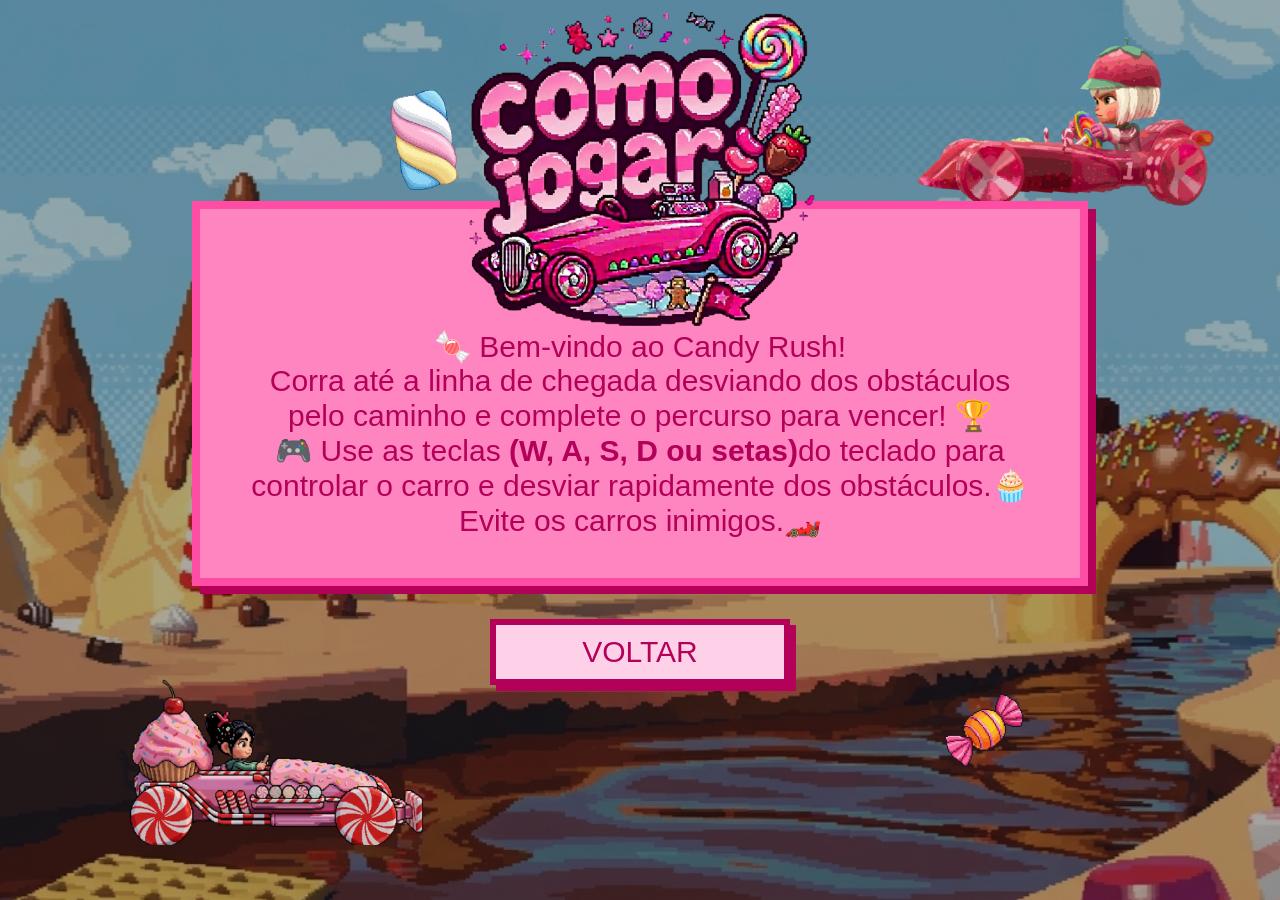
<file: comoJogar.html>
<!DOCTYPE html>
<html lang="pt-BR">
<head>
    <meta charset="UTF-8">
    <meta name="viewport" content="width=device-width, initial-scale=1.0">
    <link rel="stylesheet" href="comoJogar.css">
    <link rel="shortcut icon" href="./img/ponto2.png" type="image/x-icon"> 
    <title>Candy Rush - Como Jogar</title>
</head>
<body>

  <div class="pixel-car c1"></div>
  <div class="pixel-car c2"></div>

  <div class="candy c5"></div>
  <div class="candy c6"></div>
  

    <div class="menu">

        <div class="logo-top">
            <img src="./img/logoComoJogar.png">
        </div>

        <p>🍬 Bem-vindo ao Candy Rush!</p>
        <p>Corra até a linha de chegada desviando dos obstáculos pelo caminho e complete o percurso para vencer! 🏆</p>
        <p>🎮 Use as teclas <strong>(W, A, S, D ou setas)</strong>do teclado para controlar o carro e desviar rapidamente dos obstáculos.🧁</p>
        <p>Evite os carros inimigos.🏎️  </p>         
    </div>
    <br>
    <a href="index.html">
  <button class="footer">VOLTAR</button>
</a>

</body>
</html
</file>
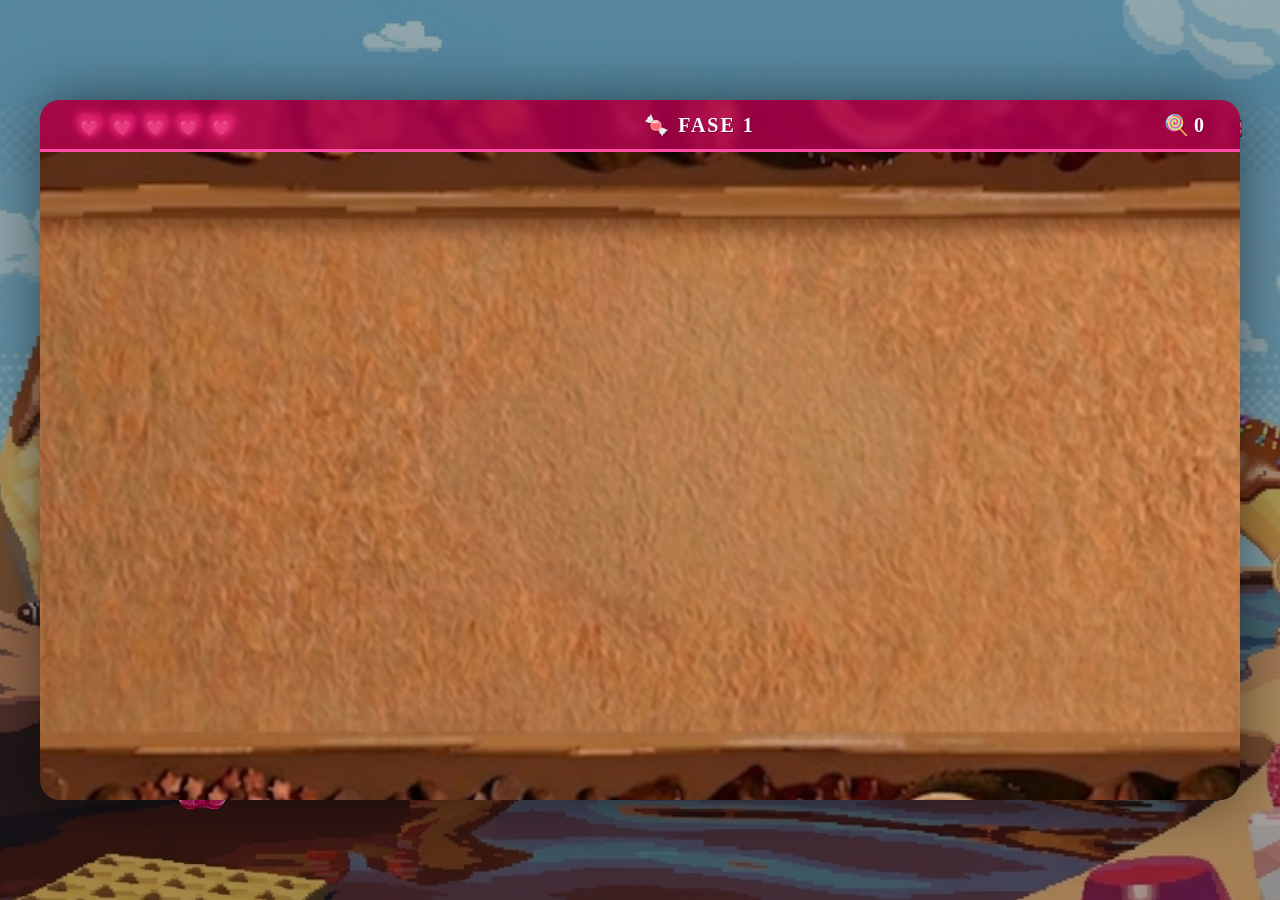
<file: jogo.html>
<!DOCTYPE html>
<html lang="pt-BR">
<head>
    <meta charset="UTF-8">
    <meta name="viewport" content="width=device-width, initial-scale=1.0">
    <link rel="stylesheet" href="./jogo.css">
    <link rel="shortcut icon" href="./img/ponto2.png" type="image/x-icon">
    <script src="./models/Carro.js" defer></script>
    <script src="./jogo.js" defer></script>
    <title>Candy Rush</title>
</head>
<body>

  <div class="candy c5"></div>
  <div class="candy c6"></div>
  <div class="candy c7"></div>
  <div class="candy c8"></div>

  <!-- Parte aonde acontece o jogo. -->
  <div id="game-wrapper">
    <div id="overlay">
      <div id="overlay-titulo"></div>
      <div id="overlay-pontos"></div>
      <div style="display:flex; gap:24px;">
        <button id="btn-reiniciar" class="btn">JOGAR NOVAMENTE</button>
        <button id="btn-inicio" class="btn">VOLTAR AO INÍCIO</button>
      </div>
  </div>

  <!-- Marcadores de vida, fases e pontos suspensos -->
    <div id="hud">
      <div id="hud-vidas"></div>
      <div id="hud-fase"></div>
      <div id="hud-pontos"></div>
    </div>

    <canvas id="des" width="1200" height="700"></canvas>
  </div>

</body>
</html>
</file>
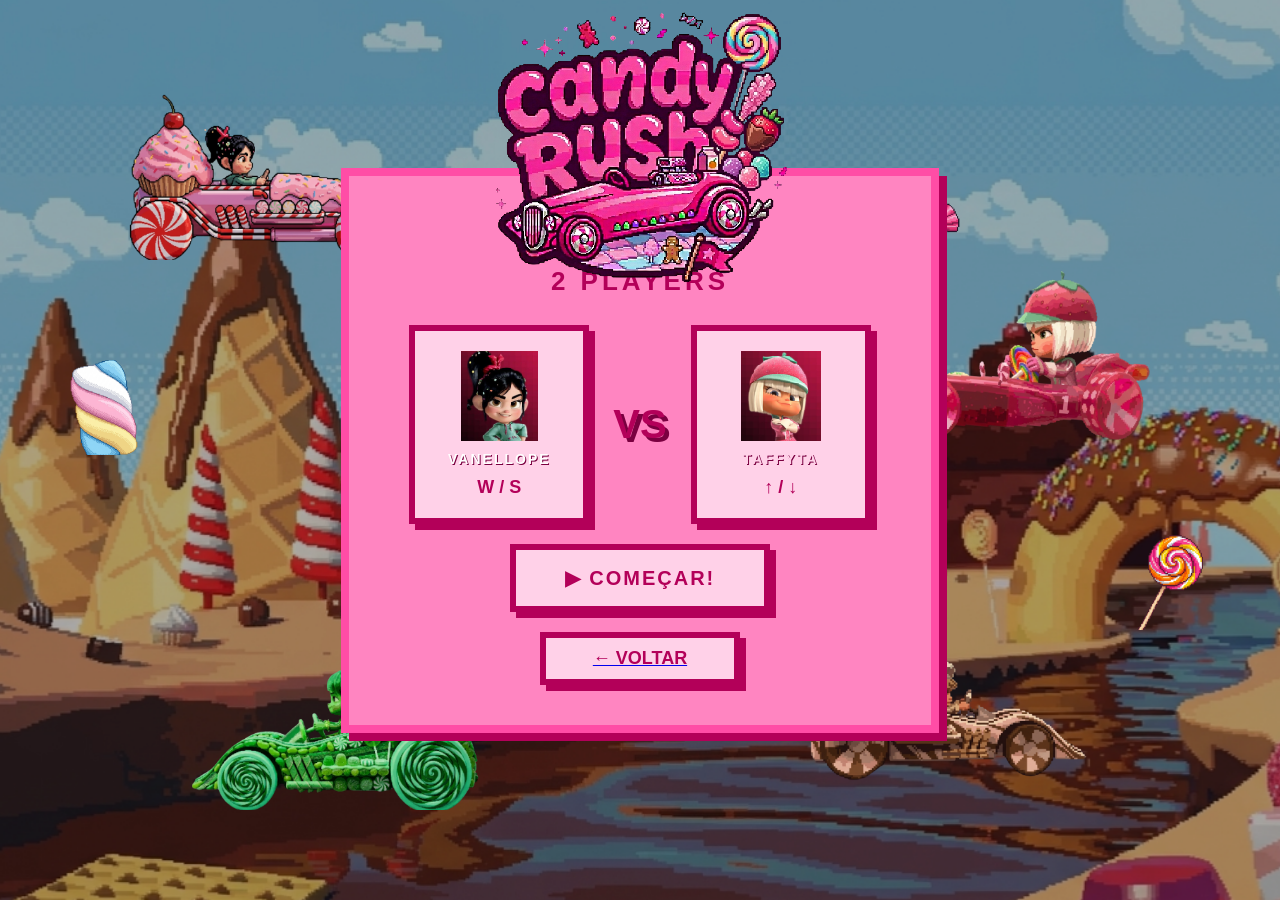
<file: jogo2.html>
<!DOCTYPE html>
<html lang="pt-BR">
<head>
    <meta charset="UTF-8">
    <meta name="viewport" content="width=device-width, initial-scale=1.0">
    <link rel="stylesheet" href="./jogo2.css">
    <link rel="shortcut icon" href="./img/ponto2.png" type="image/x-icon">
    <script src="./models/Carro.js" defer></script>
    <script src="./jogo2.js" defer></script>
    <title>Candy Rush - 2 Players</title>
</head>
<body>

  <!-- Tela de seleção -->
  <div id="tela-selecao">

    <div class="pixel-car c1"></div>
    <div class="pixel-car c2"></div>
    <div class="pixel-car c3"></div>
    <div class="pixel-car c4"></div>
    <div class="candy c5"></div>
    <div class="candy c6"></div>
    <div class="candy c7"></div>
    <div class="candy c8"></div>

    <div class="logo-top">
      <img src="./img/logo.png">
    </div>

    <div class="menu-selecao">

      <div class="selecao-titulo">2 PLAYERS</div>

      <div class="selecao-jogadores">

        <div class="jogador-card">
          <img class="jogador-img" src="./img/vanellope.png" alt="Vanellope">
          <div class="jogador-nome vanellope-cor">VANELLOPE</div>
          <div class="jogador-controles">W / S</div>
        </div>

        <div class="vs-text">VS</div>

        <div class="jogador-card">
          <img class="jogador-img" src="./img/taffyta.png" alt="Taffyta">
          <div class="jogador-nome taffyta-cor">TAFFYTA</div>
          <div class="jogador-controles">↑ / ↓</div>
        </div>

      </div>

      <button class="btn-pixel" id="btn-comecar">▶ COMEÇAR!</button>
      <a href="index.html"><button class="btn-footer">← VOLTAR</button></a>

    </div>
  </div>

  <!-- Tela do jogo -->
  <div id="game-area" style="display:none;">

    <div class="candy gc5"></div>
    <div class="candy gc6"></div>
    <div class="candy gc7"></div>
    <div class="candy gc8"></div>

    <div id="game-wrapper">

      <div id="overlay">
        <div id="overlay-titulo"></div>
        <div id="overlay-resultado"></div>
        <div class="overlay-btns">
          <button id="btn-reiniciar" class="btn-pixel">↺ JOGAR NOVAMENTE</button>
          <button id="btn-inicio" class="btn-pixel">⌂ INÍCIO</button>
        </div>
      </div>

      <div id="hud-p1" class="hud-player hud-top">
        <div class="hud-nome vanellope-cor">💜 VANELLOPE</div>
        <div id="hud-fase-p1" class="hud-fase"></div>
        <div id="hud-vidas-p1" class="hud-vidas"></div>
        <div id="hud-pontos-p1" class="hud-pontos"></div>
      </div>

      <canvas id="des1" width="1200" height="350"></canvas>
      <div id="divisor"></div>
      <canvas id="des2" width="1200" height="350"></canvas>

      <div id="hud-p2" class="hud-player hud-bot">
        <div class="hud-nome taffyta-cor">🩷 TAFFYTA</div>
        <div id="hud-fase-p2" class="hud-fase"></div>
        <div id="hud-vidas-p2" class="hud-vidas"></div>
        <div id="hud-pontos-p2" class="hud-pontos"></div>
      </div>

    </div>
  </div>

</body>
</html>
</file>
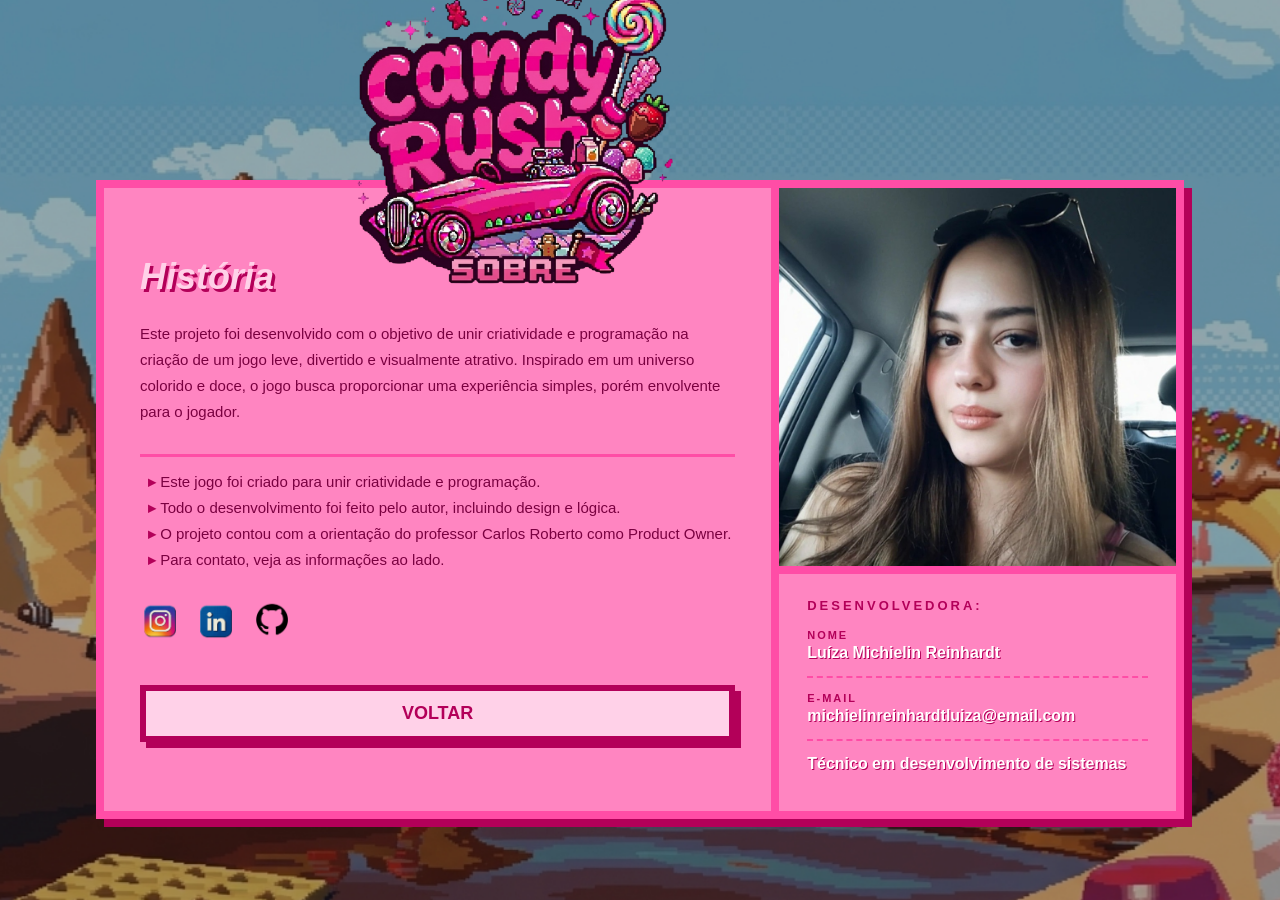
<file: sobre.html>
<!DOCTYPE html>
<html lang="pt-BR">

<head>
  <meta charset="UTF-8">
  <meta name="viewport" content="width=device-width, initial-scale=1.0">
  <link rel="stylesheet" href="sobre.css">
  <link rel="shortcut icon" href="./img/ponto2.png" type="image/x-icon">
  <title>Candy Rush - Sobre</title>
</head>

<body>

  <div class="logo-top">
    <img src="./img/logoSobre.png" alt="Candy Rush">
  </div>

  <div class="container">

    <div class="col-left">
      <h1><em>História</em></h1>

      <p>
        Este projeto foi desenvolvido com o objetivo de unir criatividade e programação na criação de um jogo leve,
        divertido e visualmente atrativo. Inspirado em um universo colorido e doce,
        o jogo busca proporcionar uma experiência simples, porém envolvente para o jogador.
      </p>

      <ul class="instrucoes">
        <li>Este jogo foi criado para unir criatividade e programação.</li>
        <li>Todo o desenvolvimento foi feito pelo autor, incluindo design e lógica.</li>
        <li>O projeto contou com a orientação do professor Carlos Roberto como Product Owner.</li>
        <li>Para contato, veja as informações ao lado.</li>
      </ul>

      <div class="redes-sociais">
        <a href="https://instagram.com/lu.michielin" target="_blank">
          <img src="./img/logoInsta.png" alt="Instagram">
        </a>
        <a href="https://www.linkedin.com/in/luiza-michielin-reinhardt-ab58073b5/" target="_blank">
          <img src="./img/logoLinked.png" alt="LinkedIn">
        </a>

        <a href="https://github.com/luizamichielinreinhardt" target="_blank">
          <img src="./img/logoGit.png" alt="LinkedIn">
        </a>
      </div>

      <a href="index.html" class="btn-voltar">VOLTAR</a>
    </div>

    <div class="col-right">

      <div class="foto-area">
        <img src="./img/fotoPerfil.jpg" alt="Foto">
        <div class="foto-placeholder">

          <span></span>
        </div>
      </div>

      <div class="info-area">
        <h3>Desenvolvedora:</h3>

        <div class="info-item">
          <label>Nome</label>
          <span>Luíza Michielin Reinhardt</span>
        </div>

        <div class="info-item">
          <label>E-mail</label>
          <span>michielinreinhardtluiza@email.com</span>
        </div>

        <div class="info-item">
          <span>Técnico em desenvolvimento de sistemas</span>
        </div>

      </div>
    </div>

  </div>

</body>

</html>
</file>
<file: comoJogar.css>
* {
  margin: 0;
  padding: 0;
  box-sizing: border-box;
  font-family: Verdana, Geneva, Tahoma, sans-serif;
}

body {
  height: 100vh;
  display: flex;
  flex-direction: column;
  justify-content: center;
  align-items: center;
  background-image: url(./img/imgfundo.png);
  background-size: cover;
  background-position: center;
  background-repeat: no-repeat;
}
.menu {
  position: relative;
  width: 70%;
  min-width: 600px; 
  margin: 0 auto;
  text-align: center;
  font-size: 30px;
  background: #ff85c1;
  padding: 120px 40px 40px; 
  border: 8px solid #ff4da6;
  box-shadow: 8px 8px 0px #b30059;
  color: #b30059;
}
.logo-top {
  position: absolute;
  top: -270px; 
  left: 50%;
  transform: translate(-50%); 
  width: 350px;
}
.logo-top img {  
  width: 100%;
  height: auto;
  display: block;
}

.btn {
  display: block;
  width: 260px; 
  margin: 35px ;
  padding: 16px; 
  border: 6px solid #b30059;
  background: #ffd1e8;
  color: #b30059;
  font-size: 24px; 
  cursor: pointer;
  box-shadow: 6px 6px 0px #b30059;
}

.btn:hover {
  transform: translate(3px, 3px);
  box-shadow: 3px 3px 0px #b30059;
}

.btn:active {
  transform: translate(6px, 6px);
  box-shadow: 0px 0px 0px #b30059;
}

a{
    text-decoration: none;
}
.pixel-car {
  position: absolute;
  width: 300px;
  height: 170px;
  background-size: cover;
  background-repeat: no-repeat;
  animation: float 2s infinite steps(2);
}

.candy {
  position: absolute;
  width: 80px;
  height: 100px;
  background-size: cover;
  background-repeat: no-repeat;
  animation: float 2s infinite steps(2);
}

.c1{
  top: 75%;
  left: 10%;
  background-image: url("./img/carro.png");
}

.c2{
  top: 4%;
  right: 5%;
  background-image: url(img/carro_inimigo4.png)
}

.c5{
  top: 10%;
  left: 30%;
  background-image: url("./img/ponto1.png");
}

.c6{
  top: 75%;
  right: 20%;
  background-image: url("./img/ponto2.png");
}


.footer {
  margin-top: 25px;
  font-size: 30px;
  display: block;
  width: 300px; 
  margin: 15px ;
  padding: 10px; 
  border: 6px solid #b30059;
  background: #ffd1e8;
  color: #b30059;
  cursor: pointer;
  box-shadow: 6px 6px 0px #b30059;
}

.footer:hover {
  transform: translate(3px, 3px);
  box-shadow: 3px 3px 0px #b30059;
}

.footer:active {
  transform: translate(6px, 6px);
  box-shadow: 0px 0px 0px #b30059;
}

@keyframes float {
  0% {
    transform: translateY(0);
  }
  50% {
    transform: translateY(-10px);
  }
  100% {
    transform: translateY(0);
  }
}
</file>
<file: jogo.css>
* {
    margin: 0;
    padding: 0;
    box-sizing: border-box;
}
html, body { /* Espaçamento do topo da tela */
    height: 100%;
}
body {
    background-image: url(./img/imgfundo.png);
    background-size: cover;
    background-position: center;
    background-repeat: no-repeat;
    background-attachment: fixed;
    overflow: hidden;
    display: flex;
    align-items: center;
    justify-content: center;
}
.candy {
    position: absolute;
    width: 70px;
    height: 90px;
    background-size: cover;
    background-repeat: no-repeat;
    animation: float 2s infinite steps(2);
}
.c5 {
    top: 20%;
    left: 5%;
    background-image: url("./img/ponto1.png");
}
.c6 {
    top: 10%;
    right: 3%;
    background-image: url("./img/ponto2.png");
}
.c7 {
    bottom: 10%;
    left: 13%;
    background-image: url("./img/ponto3.png");
}
.c8 {
    bottom: 20%;
    right: 10%;
    background-image: url("./img/ponto4.png");
}
#game-wrapper {
    position: relative;
    width: 1200px;
    height: 700px;
}
#hud {
    position: absolute;
    top: 0;
    left: 0;
    width: 100%;
    height: 52px;
    background: rgba(180, 0, 80, 0.82);
    border-radius: 20px 20px 0 0;
    display: flex;
    align-items: center;
    justify-content: space-between;
    padding: 0 36px;
    z-index: 20;
    backdrop-filter: blur(4px);
    border-bottom: 3px solid #ff4da6;
}
#hud-vidas {
    display: flex;
    align-items: center;
    gap: 6px;
    transition: transform 0.15s;
}
#hud-vidas.ganhou { /* animação quando pega um coração*/
    transform: scale(1.3);
}
.coracao {
    font-size: 22px;
    filter: drop-shadow(0 0 4px #ff4da6) drop-shadow(0 0 8px #ff006699);
    animation: pulso-coracao 1.6s ease-in-out infinite;
}
#hud-fase {
    font-size: 20px;
    font-weight: bold;
    color: #fff;
    letter-spacing: 2px;
    text-shadow: 1px 1px 0 #7a0040;
}
#hud-pontos {
    font-size: 20px;
    font-weight: bold;
    color: #fff;
    text-shadow: 1px 1px 0 #7a0040;
}
canvas {
    position: absolute;
    top: 0;
    left: 0;
    width: 1200px;
    height: 700px;
    border-radius: 20px;
    background-image: url(./img/fundo_1.png);
    background-size: 100% 100%;
    background-repeat: no-repeat;
    background-position: center;
    box-shadow: 0 0 60px rgba(0,0,0,0.5);
    z-index: 1;
}
#overlay {
    display: none;
    position: absolute;
    top: 0;
    left: 0;
    width: 100%;
    height: 100%;
    z-index: 15;
    border-radius: 20px;
    flex-direction: column;
    align-items: center;
    justify-content: center;
}
#overlay-titulo {
    font-size: 72px;
    font-weight: bold;
    margin-bottom: 16px;
}
#overlay-pontos {
    font-size: 32px;
    color: #fff;
    margin-bottom: 40px;
}
.btn {
    background: linear-gradient(135deg, #ff4da6, #b30059);
    color: #fff;
    font-size: 20px;
    font-weight: bold;
    border: none;
    border-radius: 12px;
    padding: 14px 32px;
    cursor: pointer;
    letter-spacing: 2px;
    box-shadow: 0 4px 20px rgba(255, 77, 166, 0.5);
    transition: transform 0.15s, box-shadow 0.15s;
}
.btn:hover {
    transform: scale(1.07);
    box-shadow: 0 6px 28px rgba(255, 77, 166, 0.8);
}
@keyframes float {
    0%   { transform: translateY(0); }
    50%  { transform: translateY(-10px); }
    100% { transform: translateY(0); }
}
</file>
<file: jogo2.css>
* {
  margin: 0;
  padding: 0;
  box-sizing: border-box;
  font-family: Verdana, Geneva, Tahoma, sans-serif;
}
html, body {
  height: 100%;
}
body {
  display: flex;
  align-items: center;
  justify-content: center;
  background-image: url(./img/imgfundo.png);
  background-size: cover;
  background-position: center;
  background-repeat: no-repeat;
  overflow: hidden;
}
.pixel-car {
  position: absolute;
  width: 300px;
  height: 170px;
  background-size: cover;
  background-repeat: no-repeat;
  animation: float 2s infinite steps(2);
}
.candy {
  position: absolute;
  width: 80px;
  height: 95px;
  background-size: cover;
  background-repeat: no-repeat;
  animation: float 2s infinite steps(2);
}
.c1 { 
  top: 10%; 
  left: 10%;   
  background-image: url("./img/carro.png"); 
}
.c2 { 
  top: 30%; 
  right: 10%;  
  background-image: url("./img/carro_inimigo4.png"); 
}
.c3 { 
  bottom: 10%; 
  left: 15%; 
  background-image: url("./img/carro_inimigo2.png"); 
}
.c4 { 
  bottom: 10%; 
  right: 15%; 
  background-image: url("./img/carro_paginaIni1.png"); 
}
.c5 { 
  top: 40%; 
  left: 5%;    
  background-image: url("./img/ponto1.png"); 
}
.c6 { 
  top: 20%; 
  right: 25%;  
  background-image: url("./img/ponto2.png"); 
}
.c7 { 
  bottom: 40%; 
  left: 30%; 
  background-image: url("./img/ponto3.png"); 
}
.c8 { 
  bottom: 30%; 
  right: 6%; 
  background-image: url("./img/ponto4.png"); 
}
.logo-top {
  position: absolute;
  top: 50px;
  left: 50%;
  transform: translateX(-50%);
  width: 100px;
  height: 170px;
  display: flex;
  align-items: center;
  justify-content: center;
  z-index: 10;
}
.logo-top img {
  image-rendering: pixelated;
  width: 300%;
  height: 300%;
  object-fit: contain;
}
.menu-selecao {
  position: relative;
  z-index: 5;
  text-align: center;
  background: #ff85c1;
  padding: 90px 60px 40px;
  border: 8px solid #ff4da6;
  box-shadow: 8px 8px 0px #b30059;
  min-width: 560px;
  display: flex;
  flex-direction: column;
  align-items: center;
  gap: 20px;
}
.selecao-titulo {
  font-size: 26px;
  color: #b30059;
  letter-spacing: 4px;
  font-weight: bold;
  margin-bottom: 8px;
}
.selecao-jogadores {
  display: flex;
  align-items: center;
  justify-content: center;
  gap: 24px;
  width: 100%;
}
.jogador-card {
  background: #ffd1e8;
  border: 6px solid #b30059;
  box-shadow: 6px 6px 0px #b30059;
  padding: 20px 24px;
  display: flex;
  flex-direction: column;
  align-items: center;
  gap: 10px;
  width: 180px;
}
.jogador-img {
  width: 110px;
  height: 90px;
  object-fit: contain;
  image-rendering: pixelated;
}
.jogador-nome {
  font-size: 14px;
  font-weight: bold;
  letter-spacing: 2px;
}
.jogador-controles {
  font-size: 18px;
  color: #b30059;
  font-weight: bold;
}
.vanellope-cor { color: #fff; text-shadow: 1px 1px 0 #7a0040; }
.taffyta-cor   { color: #ffd1e8; text-shadow: 1px 1px 0 #7a0040; }
.vs-text {
  font-size: 40px;
  font-weight: bold;
  color: #b30059;
  text-shadow: 4px 4px 0px #7a0040;
  animation: float 1.5s infinite steps(2);
}
.btn-pixel {
  display: block;
  width: 260px;
  padding: 16px;
  border: 6px solid #b30059;
  background: #ffd1e8;
  color: #b30059;
  font-size: 20px;
  font-family: Verdana, Geneva, Tahoma, sans-serif;
  font-weight: bold;
  cursor: pointer;
  box-shadow: 6px 6px 0px #b30059;
  letter-spacing: 2px;
}
.btn-pixel:hover {
  transform: translate(3px, 3px);
  box-shadow: 3px 3px 0px #b30059;
}
.btn-pixel:active {
  transform: translate(6px, 6px);
  box-shadow: 0px 0px 0px #b30059;
}
.btn-footer {
  display: block;
  width: 200px;
  padding: 10px;
  border: 6px solid #b30059;
  background: #ffd1e8;
  color: #b30059;
  font-size: 18px;
  font-family: Verdana, Geneva, Tahoma, sans-serif;
  font-weight: bold;
  cursor: pointer;
  box-shadow: 6px 6px 0px #b30059;
}
.btn-footer:hover {
  transform: translate(3px, 3px);
  box-shadow: 3px 3px 0px #b30059;
}
#game-area {
  display: flex;
  align-items: center;
  justify-content: center;
  width: 100%;
  height: 100%;
}
#game-wrapper {
  position: relative;
  width: 1200px;
  height: 764px;
  display: flex;
  flex-direction: column;
}
.hud-player {
  width: 100%;
  height: 52px;
  background: rgba(180, 0, 80, 0.82);
  display: flex;
  align-items: center;
  justify-content: space-between;
  padding: 0 36px;
  z-index: 20;
  gap: 16px;
  backdrop-filter: blur(4px);
}
.hud-top {
  border-bottom: 3px solid #ff4da6;
  border-radius: 20px 20px 0 0;
}
.hud-bot {
  border-top: 3px solid #ff4da6;
  border-radius: 0 0 20px 20px;
}
.hud-nome {
  font-size: 13px;
  font-weight: bold;
  letter-spacing: 2px;
  color: #fff;
  text-shadow: 1px 1px 0 #7a0040;
  min-width: 160px;
}
.hud-fase {
  font-size: 13px;
  font-weight: bold;
  color: #fff;
  letter-spacing: 2px;
  text-shadow: 1px 1px 0 #7a0040;
}
.hud-vidas {
  display: flex;
  align-items: center;
  gap: 6px;
  transition: transform 0.15s;
}
.hud-pontos {
  font-size: 14px;
  font-weight: bold;
  color: #fff;
  text-shadow: 1px 1px 0 #7a0040;
  min-width: 80px;
  text-align: right;
}
@keyframes pulso-coracao {
  0%, 100% {
    filter: drop-shadow(0 0 3px #ff4da6) drop-shadow(0 0 7px #ff006666);
    transform: scale(1);
  }
  50% {
    filter: drop-shadow(0 0 8px #ff80c0) drop-shadow(0 0 16px #ff4da6cc);
    transform: scale(1.12);
  }
}
canvas {
  width: 1200px;
  display: block;
  background-image: url(./img/fundo_1.png);
  background-size: 100% 100%;
  background-repeat: no-repeat;
  box-shadow: 0 0 60px rgba(0,0,0,0.5);
}
#des1 { height: 350px; }
#des2 { height: 350px; }
#divisor {
  width: 100%;
  height: 6px;
  background: #b30059;
  box-shadow: 0 0 0 2px #ff4da6;
  z-index: 10;
  flex-shrink: 0;
}
#overlay {
  display: none;
  position: absolute;
  top: 0;
  left: 0;
  width: 100%;
  height: 100%;
  z-index: 50;
  flex-direction: column;
  align-items: center;
  justify-content: center;
  background: rgba(255, 133, 193, 0.93);
  border: 8px solid #b30059;
  box-shadow: 8px 8px 0px #7a0040;
}
#overlay-titulo {
  font-size: 32px;
  font-weight: bold;
  color: #b30059;
  text-shadow: 4px 4px 0px #7a0040;
  margin-bottom: 28px;
  text-align: center;
  letter-spacing: 3px;
}
#overlay-resultado {
  display: flex;
  flex-direction: column;
  align-items: center;
  gap: 16px;
  margin-bottom: 28px;
}
.resultado-linha {
  font-size: 16px;
  font-weight: bold;
  letter-spacing: 2px;
  padding: 14px 32px;
  border: 6px solid #b30059;
  box-shadow: 6px 6px 0px #b30059;
  background: #ffd1e8;
  color: #b30059;
  text-align: center;
  min-width: 360px;
}
.resultado-1st {
  background: #FFD700;
  border-color: #b38600;
  box-shadow: 6px 6px 0px #b38600;
  color: #5a4000;
  font-size: 18px;
}
.resultado-2nd {
  background: #ffd1e8;
  color: #b30059;
}
.overlay-btns {
  display: flex;
  gap: 20px;
}
@keyframes float {
  0%   { transform: translateY(0); }
  50%  { transform: translateY(-10px); }
  100% { transform: translateY(0); }
}
</file>
<file: sobre.css>
* {
  margin: 0;
  padding: 0;
  box-sizing: border-box;
  font-family: Verdana, Geneva, Tahoma, sans-serif;
}

body {
  min-height: 100vh;
  display: flex;
  flex-direction: column;
  justify-content: center;
  align-items: center;
  background-image: url(./img/imgfundo.png);
  background-size: cover;
  background-position: center;
  background-repeat: no-repeat;
  padding: 40px 20px;
}

.logo-top {
  right: 10%;
  top: -320px;
  width: 320px;
  position: relative;
  z-index: 10;
}

.logo-top img {
  width: 100%;
  height: auto;
  display: block;
}

.container {
  top: 20%;
  position: absolute;
  display: flex;
  gap: 0;
  width: 85%;
  max-width: 1100px;
  align-items: stretch;
}

.col-left {
  flex: 1.2;
  background: #ff85c1;
  border: 8px solid #ff4da6;
  box-shadow: 8px 8px 0px #b30059;
  padding: 40px 36px;
  display: flex;
  flex-direction: column;
  justify-content: center;
}

.col-left h2 {
  font-size: 13px;
  letter-spacing: 3px;
  text-transform: uppercase;
  color: #b30059;
  margin-bottom: 10px;
}

.col-left h1 {
  font-size: 36px;
  font-weight: 900;
  color: #fff;
  line-height: 1.1;
  text-shadow: 3px 3px 0px #b30059;
  margin-bottom: 24px;
}

.col-left h1 em {
  color: #ffd1e8;
  font-style: italic;
}

.col-left p {
  font-size: 15px;
  line-height: 1.75;
  color: #7a0040;
  margin-bottom: 12px;
}

.instrucoes {
  margin-top: 16px;
  border-top: 3px solid #ff4da6;
  padding-top: 16px;
}

.instrucoes li {
  font-size: 15px;
  color: #7a0040;
  margin-bottom: 8px;
  list-style: none;
  padding-left: 8px;
}

.instrucoes li::before {
  content: "▸ ";
  color: #b30059;
  font-weight: bold;
}

.btn-voltar {
  display: inline-block;
  margin-top: 28px;
  padding: 12px 32px;
  font-size: 18px;
  font-weight: bold;
  border: 6px solid #b30059;
  background: #ffd1e8;
  color: #b30059;
  cursor: pointer;
  box-shadow: 6px 6px 0px #b30059;
  text-decoration: none;
  text-align: center;
  transition: transform 0.1s, box-shadow 0.1s;
}

.btn-voltar:hover {
  transform: translate(3px, 3px);
  box-shadow: 3px 3px 0px #b30059;
}

.btn-voltar:active {
  transform: translate(6px, 6px);
  box-shadow: none;
}

.col-right {
  flex: 0.8;
  display: flex;
  flex-direction: column;
  border: 8px solid #ff4da6;
  border-left: none;
  box-shadow: 8px 8px 0px #b30059;
  overflow: hidden;
}

.foto-area {
  flex: 1;
  background: #222;
  min-height: 280px;
  position: relative;
  overflow: hidden;
}

.foto-area img {
  width: 100%;
  height: 100%;
  object-fit: cover;
  object-position: top center;
  display: block;
}

.foto-placeholder {
  width: 100%;
  height: 100%;
  display: flex;
  flex-direction: column;
  align-items: center;
  justify-content: center;
  background: #ffb3d9;
  gap: 12px;
}

.foto-placeholder .icone {
  width: 80px;
  height: 80px;
  border-radius: 50%;
  background: #ffd1e8;
  border: 4px solid #ff4da6;
  display: flex;
  align-items: center;
  justify-content: center;
  font-size: 36px;
}

.foto-placeholder span {
  font-size: 13px;
  color: #b30059;
  font-weight: bold;
  letter-spacing: 1px;
}

.info-area {
  background: #ff85c1;
  border-top: 8px solid #ff4da6;
  padding: 24px 28px;
}

.info-area h3 {
  font-size: 13px;
  letter-spacing: 3px;
  text-transform: uppercase;
  color: #b30059;
  margin-bottom: 16px;
}

.info-item {
  display: flex;
  flex-direction: column;
  margin-bottom: 14px;
}

.info-item label {
  font-size: 11px;
  letter-spacing: 2px;
  text-transform: uppercase;
  color: #b30059;
  font-weight: bold;
  margin-bottom: 3px;
}

.info-item span {
  font-size: 16px;
  color: #fff;
  font-weight: bold;
  text-shadow: 1px 1px 0 #b30059;
}

.info-item+.info-item {
  border-top: 2px dashed #ff4da6;
  padding-top: 14px;
}

.redes-sociais {
  display: flex;
  gap: 16px;
  margin-top: 24px;
  margin-bottom: 12px;
}

.redes-sociais img {
  width: 40px;
  height: 40px;
  object-fit: contain;
  transition: transform 0.1s;
}

.redes-sociais img:hover {
  transform: scale(1.15);
}

@media (max-width: 760px) {
  .container {
    flex-direction: column;
    width: 95%;
  }

  .col-right {
    border-left: 8px solid #ff4da6;
    border-top: none;
    box-shadow: 8px 8px 0px #b30059;
  }

  .col-left h1 {
    font-size: 26px;
  }
}
</file>
